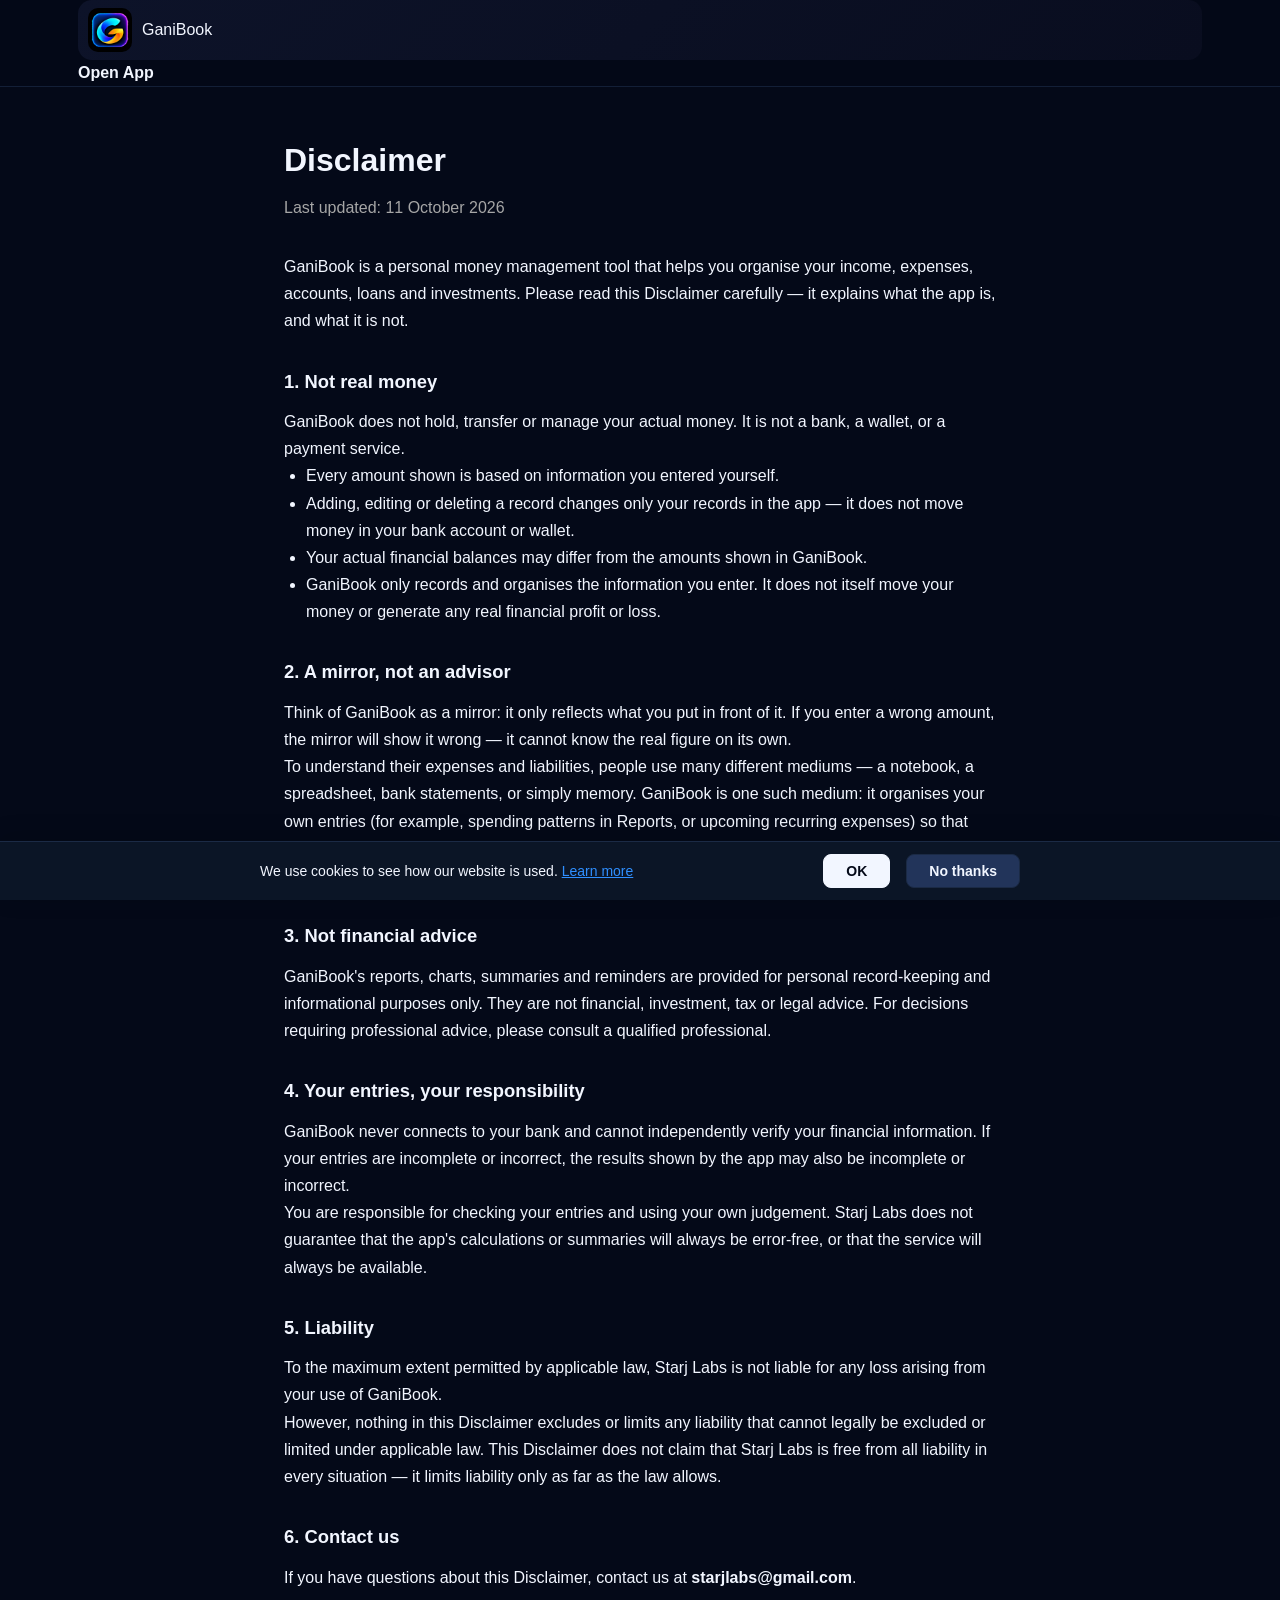
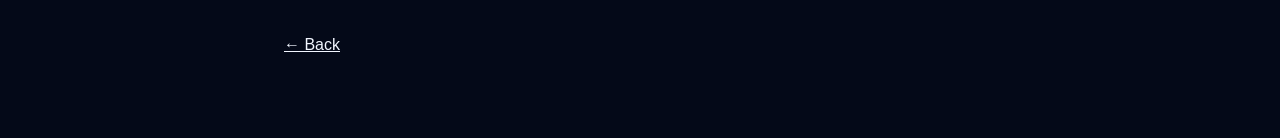
<file: disclaimer.html>
<!DOCTYPE html>
<html lang="en">
<head>
<script src="consent.js"></script>
  <meta charset="UTF-8">
  <meta name="viewport" content="width=device-width, initial-scale=1.0">
  <title>Disclaimer — GaniBook</title>
  <meta name="description" content="GaniBook Disclaimer: what the app is, and what it is not.">
  <link rel="icon" type="image/png" href="logo.png">
  <link rel="stylesheet" href="styles.css">
  <style>
    .policy { max-width: 760px; margin: 0 auto; padding: 48px 24px 80px; }
    .policy h1 { font-size: 2rem; margin-bottom: 8px; }
    .policy .updated { color: #a6a6a6; margin-bottom: 32px; }
    .policy h2 { font-size: 1.15rem; margin: 32px 0 12px; }
    .policy p, .policy li { line-height: 1.7; }
    .policy ul { padding-left: 22px; }
    .policy .back { margin-top: 40px; }
  </style>
</head>
<body>

  <nav class="nav">
    <div class="wrap nav-inner">
      <a class="brand" href="index.html">
        <img src="logo.png" alt="GaniBook logo" class="brand-logo">
        <span class="brand-name">GaniBook</span>
      </a>
      <a class="btn btn-primary btn-sm" href="https://app.ganibook.com">Open App</a>
    </div>
  </nav>

  <main class="policy">
    <h1>Disclaimer</h1>
    <p class="updated">Last updated: 11 October 2026</p>

    <p>GaniBook is a personal money management tool that helps you organise your income, expenses, accounts, loans and investments. Please read this Disclaimer carefully — it explains what the app is, and what it is not.</p>

    <h2>1. Not real money</h2>
    <p>GaniBook does not hold, transfer or manage your actual money. It is not a bank, a wallet, or a payment service.</p>
    <ul>
      <li>Every amount shown is based on information you entered yourself.</li>
      <li>Adding, editing or deleting a record changes only your records in the app — it does not move money in your bank account or wallet.</li>
      <li>Your actual financial balances may differ from the amounts shown in GaniBook.</li>
      <li>GaniBook only records and organises the information you enter. It does not itself move your money or generate any real financial profit or loss.</li>
    </ul>

    <h2>2. A mirror, not an advisor</h2>
    <p>Think of GaniBook as a mirror: it only reflects what you put in front of it. If you enter a wrong amount, the mirror will show it wrong — it cannot know the real figure on its own.</p>
    <p>To understand their expenses and liabilities, people use many different mediums — a notebook, a spreadsheet, bank statements, or simply memory. GaniBook is one such medium: it organises your own entries (for example, spending patterns in Reports, or upcoming recurring expenses) so that <em>you</em> can better understand your own financial habits and plan ahead.</p>
    <p>The app makes no claim to understand your finances itself — that understanding is always yours.</p>

    <h2>3. Not financial advice</h2>
    <p>GaniBook's reports, charts, summaries and reminders are provided for personal record-keeping and informational purposes only. They are not financial, investment, tax or legal advice. For decisions requiring professional advice, please consult a qualified professional.</p>

    <h2>4. Your entries, your responsibility</h2>
    <p>GaniBook never connects to your bank and cannot independently verify your financial information. If your entries are incomplete or incorrect, the results shown by the app may also be incomplete or incorrect.</p>
    <p>You are responsible for checking your entries and using your own judgement. Starj Labs does not guarantee that the app's calculations or summaries will always be error-free, or that the service will always be available.</p>

    <h2>5. Liability</h2>
    <p>To the maximum extent permitted by applicable law, Starj Labs is not liable for any loss arising from your use of GaniBook.</p>
    <p>However, nothing in this Disclaimer excludes or limits any liability that cannot legally be excluded or limited under applicable law. This Disclaimer does not claim that Starj Labs is free from all liability in every situation — it limits liability only as far as the law allows.</p>

    <h2>6. Contact us</h2>
    <p>If you have questions about this Disclaimer, contact us at <strong>starjlabs@gmail.com</strong>.</p>

    <p class="back"><a href="index.html" onclick="if (window.history.length > 1) { window.history.back(); return false; }">← Back</a></p>
  </main>

</body>
</html>
</file>
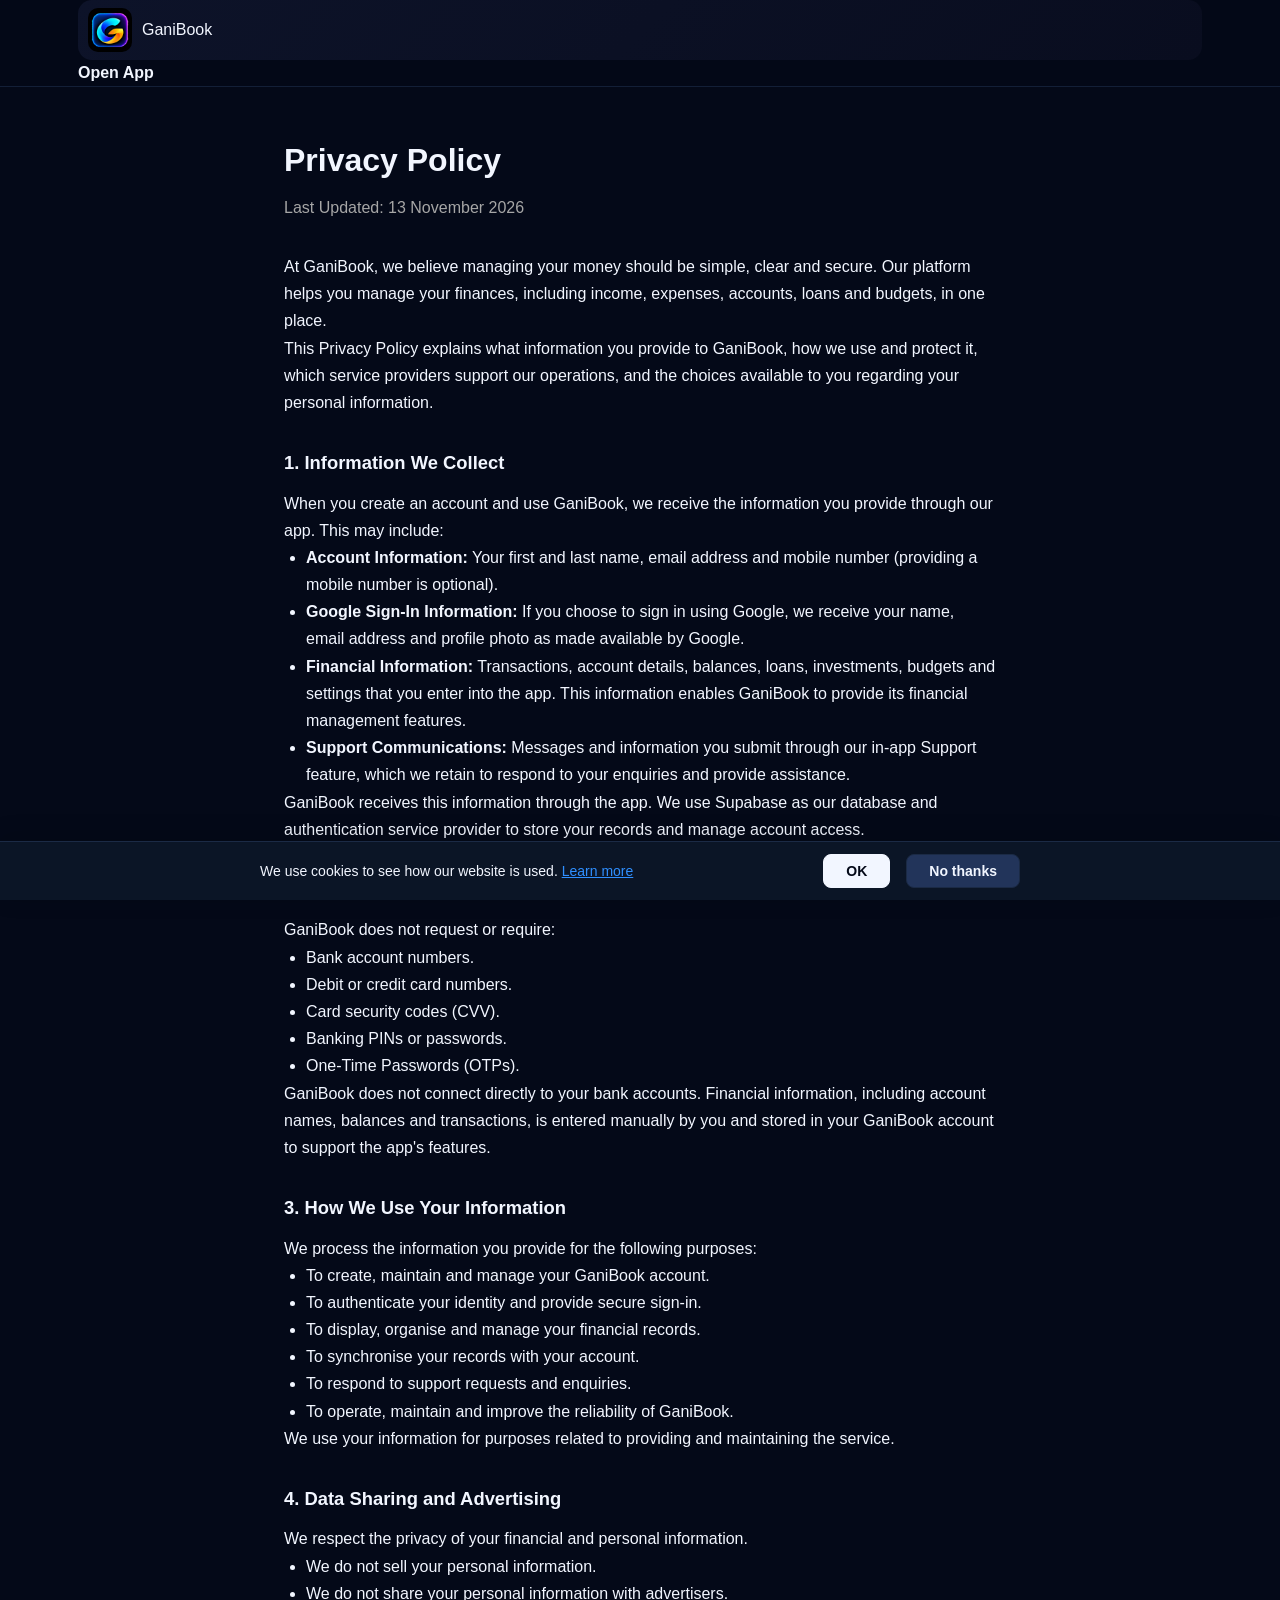
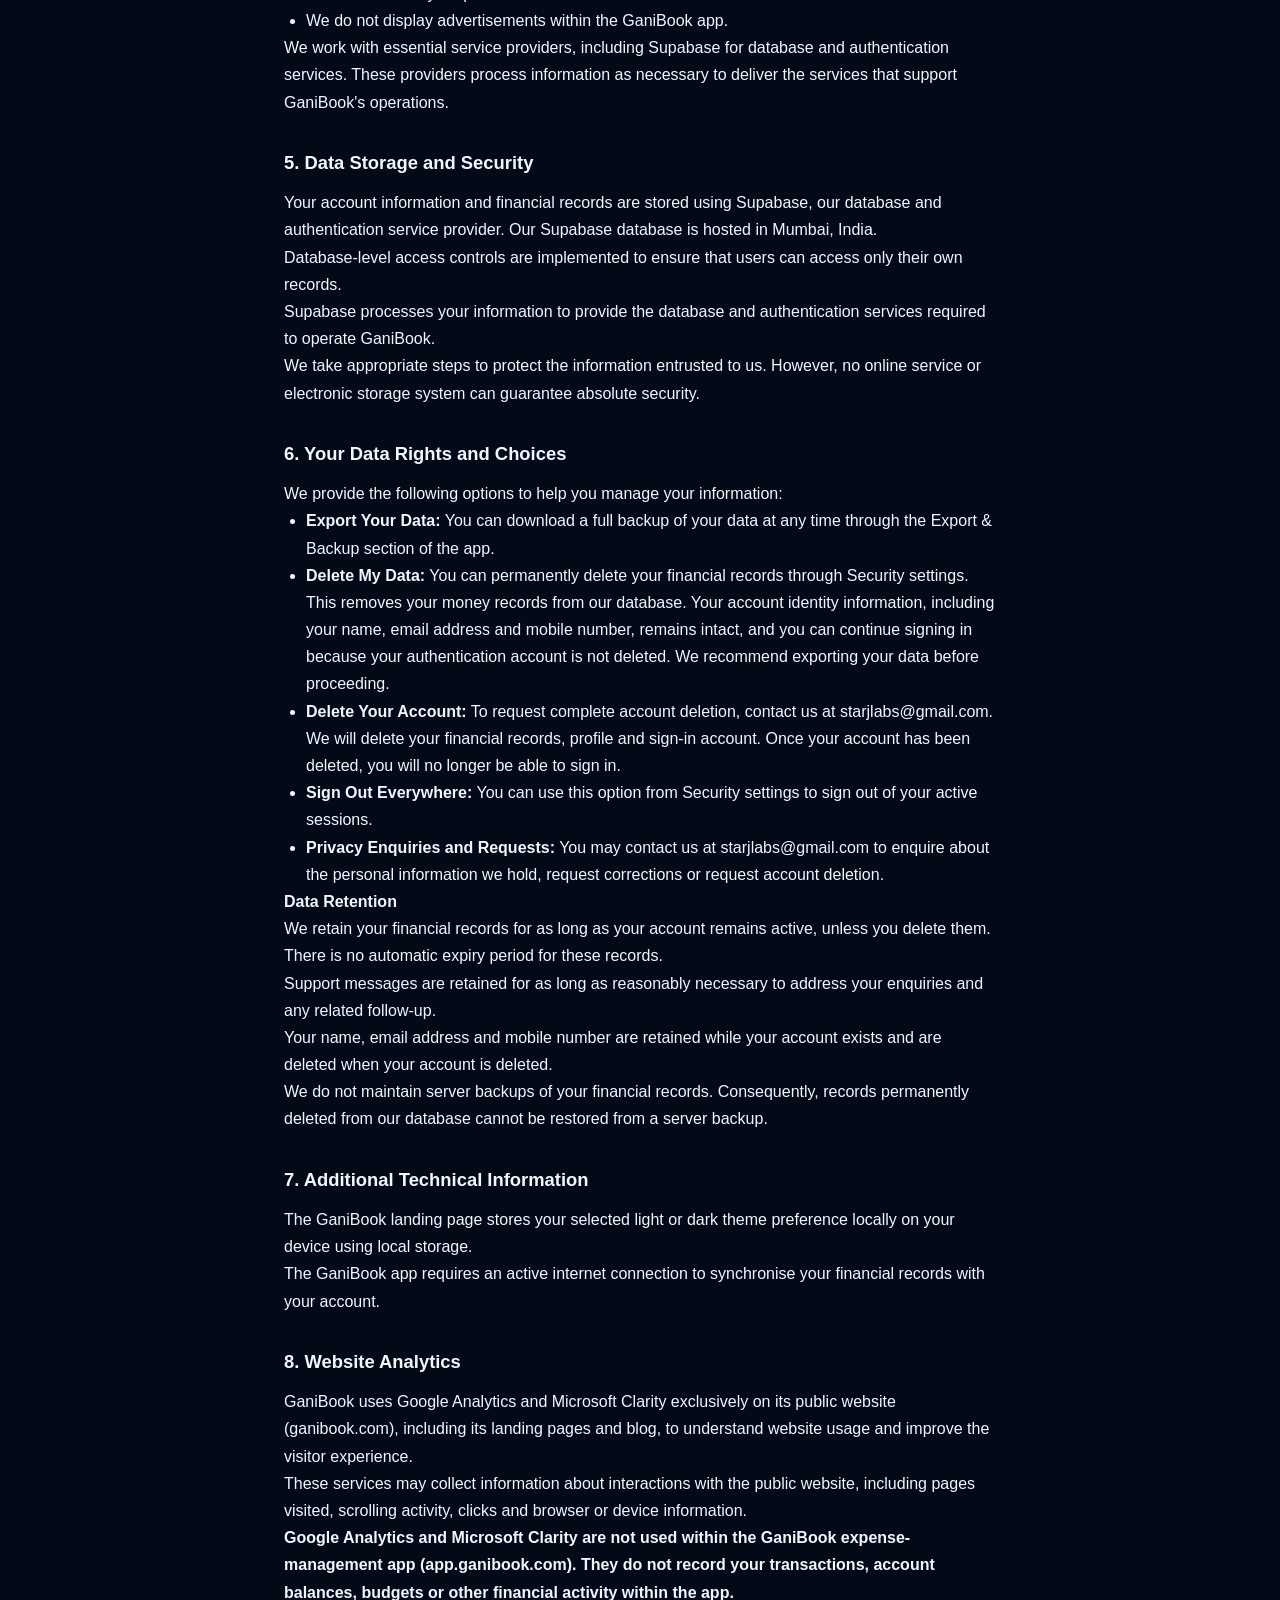
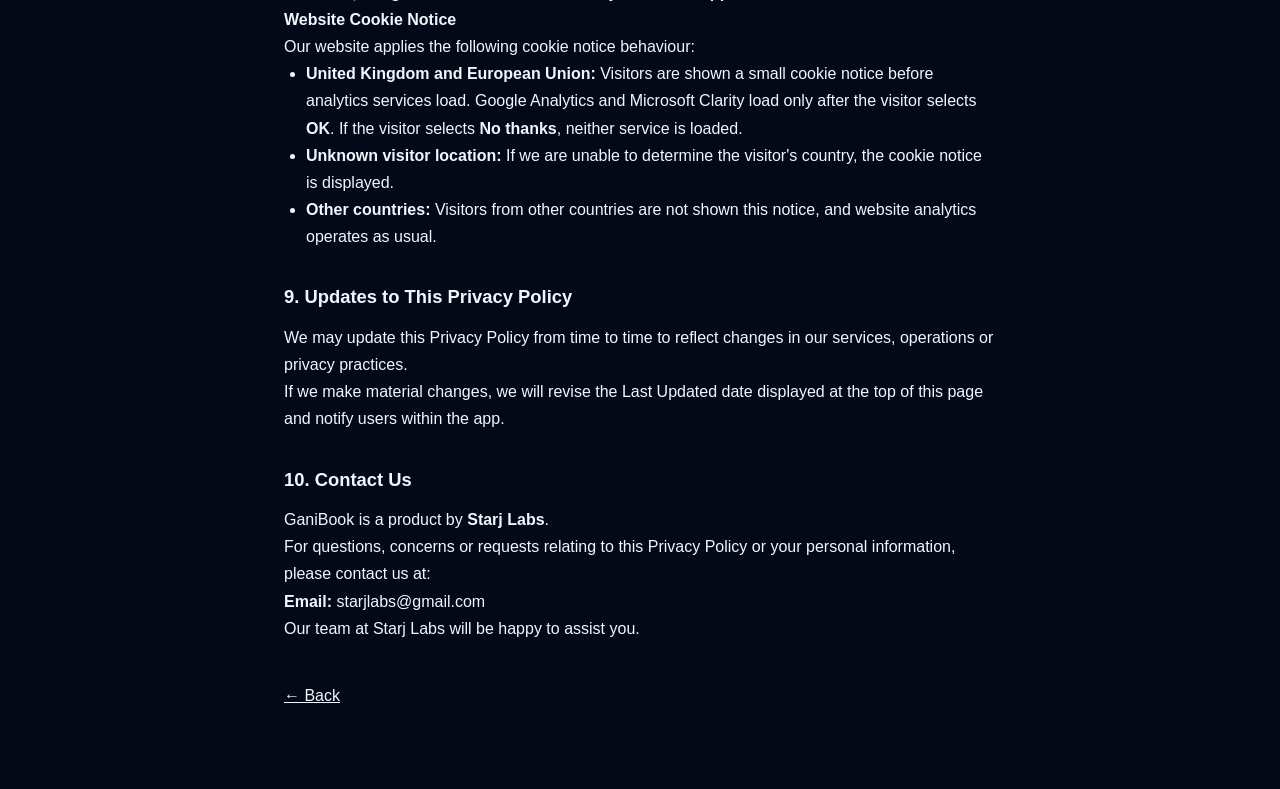
<file: privacy.html>
<!DOCTYPE html>
<html lang="en">
<head>
<script src="consent.js"></script>
  <meta charset="UTF-8">
  <meta name="viewport" content="width=device-width, initial-scale=1.0">
  <title>Privacy Policy — GaniBook</title>
  <meta name="description" content="GaniBook Privacy Policy: what information you provide, how we use and protect it, and the choices available to you.">
  <link rel="icon" type="image/png" href="logo.png">
  <link rel="stylesheet" href="styles.css">
  <style>
    .policy { max-width: 760px; margin: 0 auto; padding: 48px 24px 80px; }
    .policy h1 { font-size: 2rem; margin-bottom: 8px; }
    .policy .updated { color: #a6a6a6; margin-bottom: 32px; }
    .policy h2 { font-size: 1.15rem; margin: 32px 0 12px; }
    .policy p, .policy li { line-height: 1.7; }
    .policy ul { padding-left: 22px; }
    .policy .back { margin-top: 40px; }
  </style>
</head>
<body>

  <nav class="nav">
    <div class="wrap nav-inner">
      <a class="brand" href="index.html">
        <img src="logo.png" alt="GaniBook logo" class="brand-logo">
        <span class="brand-name">GaniBook</span>
      </a>
      <a class="btn btn-primary btn-sm" href="https://app.ganibook.com">Open App</a>
    </div>
  </nav>

  <main class="policy">
    <h1>Privacy Policy</h1>
    <p class="updated">Last Updated: 13 November 2026</p>

    <p>At GaniBook, we believe managing your money should be simple, clear and secure. Our platform helps you manage your finances, including income, expenses, accounts, loans and budgets, in one place.</p>
    <p>This Privacy Policy explains what information you provide to GaniBook, how we use and protect it, which service providers support our operations, and the choices available to you regarding your personal information.</p>

    <h2>1. Information We Collect</h2>
    <p>When you create an account and use GaniBook, we receive the information you provide through our app. This may include:</p>
    <ul>
      <li><strong>Account Information:</strong> Your first and last name, email address and mobile number (providing a mobile number is optional).</li>
      <li><strong>Google Sign-In Information:</strong> If you choose to sign in using Google, we receive your name, email address and profile photo as made available by Google.</li>
      <li><strong>Financial Information:</strong> Transactions, account details, balances, loans, investments, budgets and settings that you enter into the app. This information enables GaniBook to provide its financial management features.</li>
      <li><strong>Support Communications:</strong> Messages and information you submit through our in-app Support feature, which we retain to respond to your enquiries and provide assistance.</li>
    </ul>
    <p>GaniBook receives this information through the app. We use Supabase as our database and authentication service provider to store your records and manage account access.</p>

    <h2>2. Banking Information We Do Not Request</h2>
    <p>GaniBook does not request or require:</p>
    <ul>
      <li>Bank account numbers.</li>
      <li>Debit or credit card numbers.</li>
      <li>Card security codes (CVV).</li>
      <li>Banking PINs or passwords.</li>
      <li>One-Time Passwords (OTPs).</li>
    </ul>
    <p>GaniBook does not connect directly to your bank accounts. Financial information, including account names, balances and transactions, is entered manually by you and stored in your GaniBook account to support the app's features.</p>

    <h2>3. How We Use Your Information</h2>
    <p>We process the information you provide for the following purposes:</p>
    <ul>
      <li>To create, maintain and manage your GaniBook account.</li>
      <li>To authenticate your identity and provide secure sign-in.</li>
      <li>To display, organise and manage your financial records.</li>
      <li>To synchronise your records with your account.</li>
      <li>To respond to support requests and enquiries.</li>
      <li>To operate, maintain and improve the reliability of GaniBook.</li>
    </ul>
    <p>We use your information for purposes related to providing and maintaining the service.</p>

    <h2>4. Data Sharing and Advertising</h2>
    <p>We respect the privacy of your financial and personal information.</p>
    <ul>
      <li>We do not sell your personal information.</li>
      <li>We do not share your personal information with advertisers.</li>
      <li>We do not display advertisements within the GaniBook app.</li>
    </ul>
    <p>We work with essential service providers, including Supabase for database and authentication services. These providers process information as necessary to deliver the services that support GaniBook's operations.</p>

    <h2>5. Data Storage and Security</h2>
    <p>Your account information and financial records are stored using Supabase, our database and authentication service provider. Our Supabase database is hosted in Mumbai, India.</p>
    <p>Database-level access controls are implemented to ensure that users can access only their own records.</p>
    <p>Supabase processes your information to provide the database and authentication services required to operate GaniBook.</p>
    <p>We take appropriate steps to protect the information entrusted to us. However, no online service or electronic storage system can guarantee absolute security.</p>

    <h2>6. Your Data Rights and Choices</h2>
    <p>We provide the following options to help you manage your information:</p>
    <ul>
      <li><strong>Export Your Data:</strong> You can download a full backup of your data at any time through the Export &amp; Backup section of the app.</li>
      <li><strong>Delete My Data:</strong> You can permanently delete your financial records through Security settings. This removes your money records from our database. Your account identity information, including your name, email address and mobile number, remains intact, and you can continue signing in because your authentication account is not deleted. We recommend exporting your data before proceeding.</li>
      <li><strong>Delete Your Account:</strong> To request complete account deletion, contact us at starjlabs@gmail.com. We will delete your financial records, profile and sign-in account. Once your account has been deleted, you will no longer be able to sign in.</li>
      <li><strong>Sign Out Everywhere:</strong> You can use this option from Security settings to sign out of your active sessions.</li>
      <li><strong>Privacy Enquiries and Requests:</strong> You may contact us at starjlabs@gmail.com to enquire about the personal information we hold, request corrections or request account deletion.</li>
    </ul>
    <p><strong>Data Retention</strong></p>
    <p>We retain your financial records for as long as your account remains active, unless you delete them. There is no automatic expiry period for these records.</p>
    <p>Support messages are retained for as long as reasonably necessary to address your enquiries and any related follow-up.</p>
    <p>Your name, email address and mobile number are retained while your account exists and are deleted when your account is deleted.</p>
    <p>We do not maintain server backups of your financial records. Consequently, records permanently deleted from our database cannot be restored from a server backup.</p>

    <h2>7. Additional Technical Information</h2>
    <p>The GaniBook landing page stores your selected light or dark theme preference locally on your device using local storage.</p>
    <p>The GaniBook app requires an active internet connection to synchronise your financial records with your account.</p>

    <h2>8. Website Analytics</h2>
    <p>GaniBook uses Google Analytics and Microsoft Clarity exclusively on its public website (ganibook.com), including its landing pages and blog, to understand website usage and improve the visitor experience.</p>
    <p>These services may collect information about interactions with the public website, including pages visited, scrolling activity, clicks and browser or device information.</p>
    <p><strong>Google Analytics and Microsoft Clarity are not used within the GaniBook expense-management app (app.ganibook.com). They do not record your transactions, account balances, budgets or other financial activity within the app.</strong></p>
    <p><strong>Website Cookie Notice</strong></p>
    <p>Our website applies the following cookie notice behaviour:</p>
    <ul>
      <li><strong>United Kingdom and European Union:</strong> Visitors are shown a small cookie notice before analytics services load. Google Analytics and Microsoft Clarity load only after the visitor selects <strong>OK</strong>. If the visitor selects <strong>No thanks</strong>, neither service is loaded.</li>
      <li><strong>Unknown visitor location:</strong> If we are unable to determine the visitor's country, the cookie notice is displayed.</li>
      <li><strong>Other countries:</strong> Visitors from other countries are not shown this notice, and website analytics operates as usual.</li>
    </ul>

    <h2>9. Updates to This Privacy Policy</h2>
    <p>We may update this Privacy Policy from time to time to reflect changes in our services, operations or privacy practices.</p>
    <p>If we make material changes, we will revise the Last Updated date displayed at the top of this page and notify users within the app.</p>

    <h2>10. Contact Us</h2>
    <p>GaniBook is a product by <strong>Starj Labs</strong>.</p>
    <p>For questions, concerns or requests relating to this Privacy Policy or your personal information, please contact us at:</p>
    <p><strong>Email:</strong> starjlabs@gmail.com</p>
    <p>Our team at Starj Labs will be happy to assist you.</p>

    <p class="back"><a href="https://ganibook.com/" onclick="if (window.history.length > 1) { window.history.back(); return false; }">← Back</a></p>
  </main>

</body>
</html>
</file>
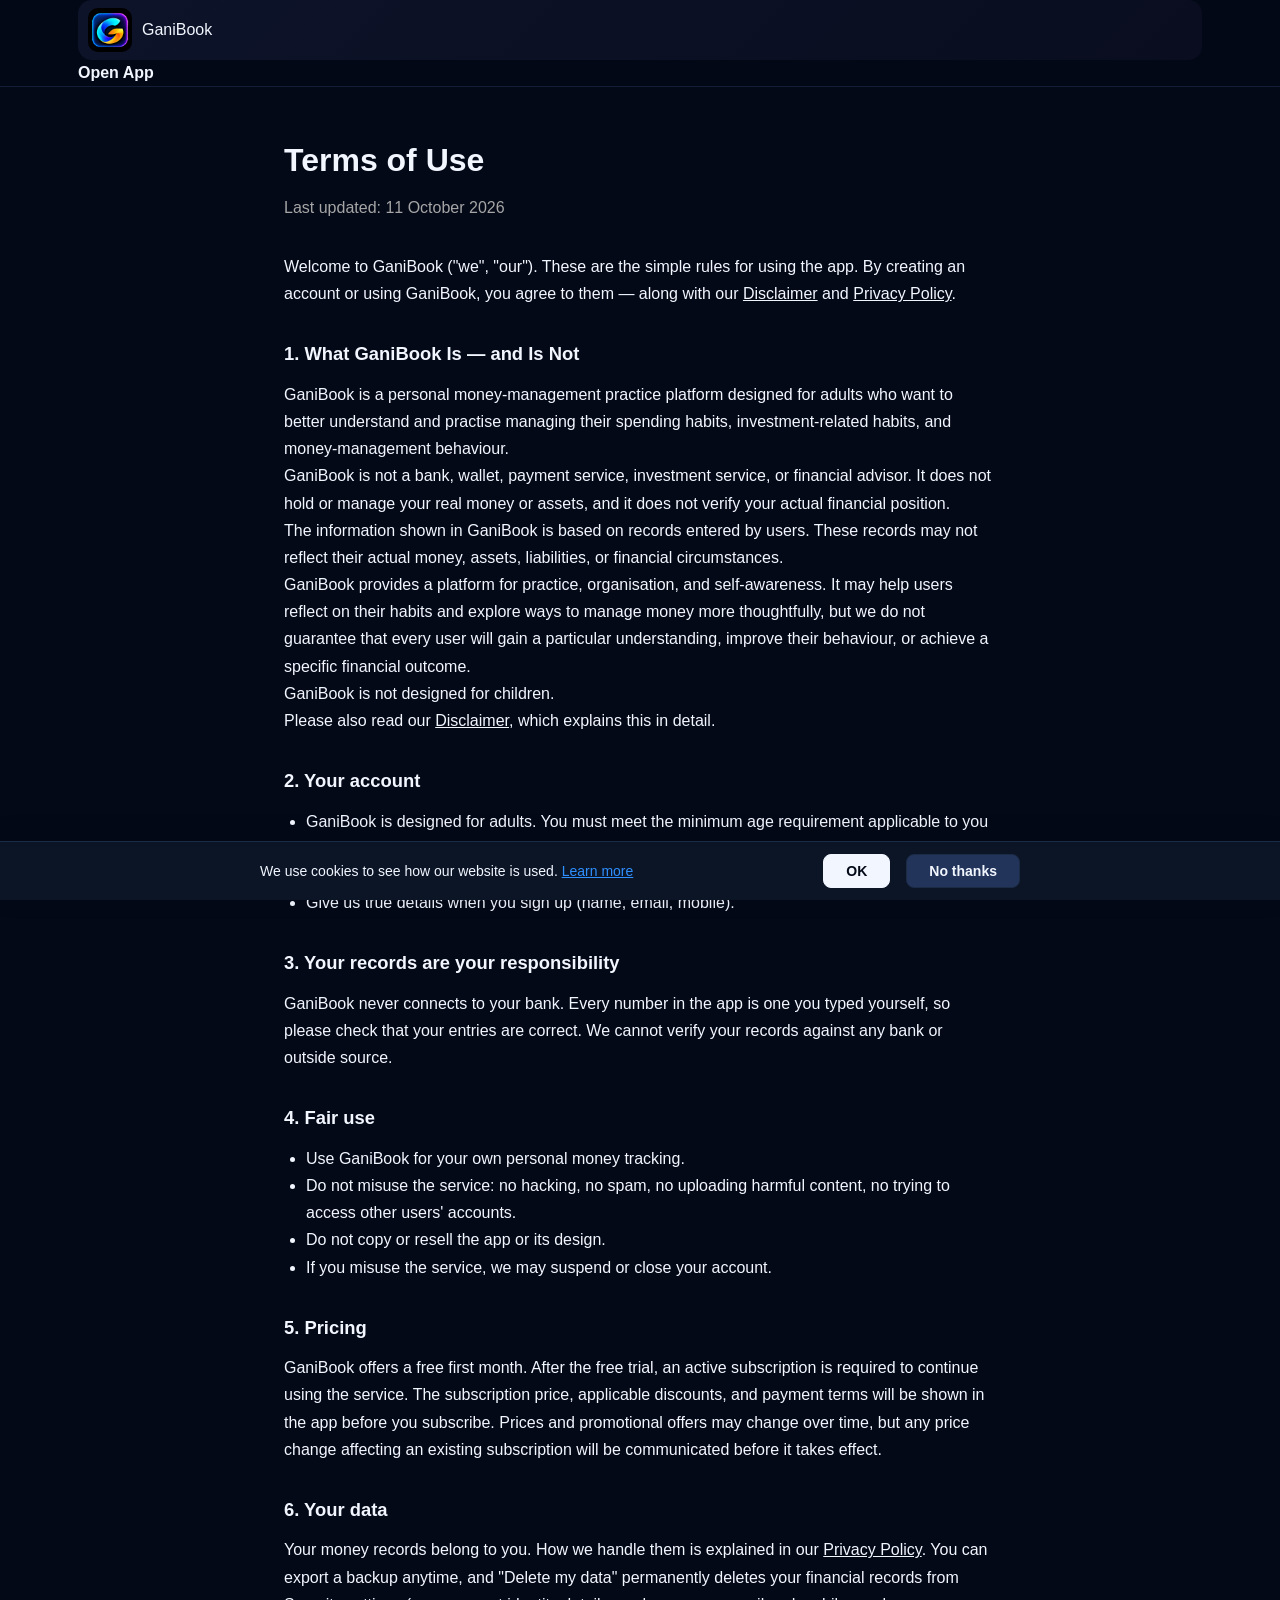
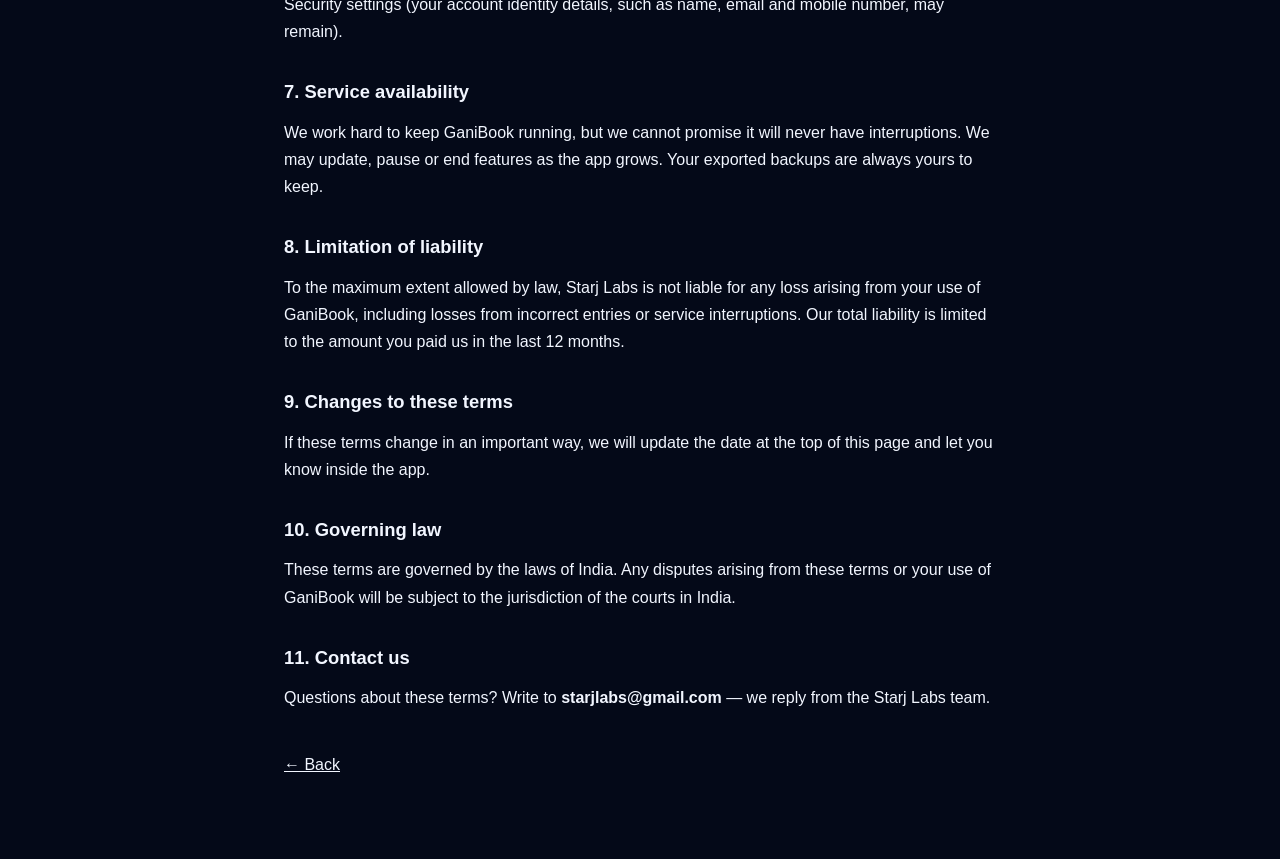
<file: terms.html>
<!DOCTYPE html>
<html lang="en">
<head>
<script src="consent.js"></script>
  <meta charset="UTF-8">
  <meta name="viewport" content="width=device-width, initial-scale=1.0">
  <title>Terms of Use — GaniBook</title>
  <meta name="description" content="GaniBook Terms of Use: the simple rules for using the app.">
  <link rel="icon" type="image/png" href="logo.png">
  <link rel="stylesheet" href="styles.css">
  <style>
    .policy { max-width: 760px; margin: 0 auto; padding: 48px 24px 80px; }
    .policy h1 { font-size: 2rem; margin-bottom: 8px; }
    .policy .updated { color: #a6a6a6; margin-bottom: 32px; }
    .policy h2 { font-size: 1.15rem; margin: 32px 0 12px; }
    .policy p, .policy li { line-height: 1.7; }
    .policy ul { padding-left: 22px; }
    .policy .back { margin-top: 40px; }
  </style>
</head>
<body>

  <nav class="nav">
    <div class="wrap nav-inner">
      <a class="brand" href="index.html">
        <img src="logo.png" alt="GaniBook logo" class="brand-logo">
        <span class="brand-name">GaniBook</span>
      </a>
      <a class="btn btn-primary btn-sm" href="https://app.ganibook.com">Open App</a>
    </div>
  </nav>

  <main class="policy">
    <h1>Terms of Use</h1>
    <p class="updated">Last updated: 11 October 2026</p>

    <p>Welcome to GaniBook ("we", "our"). These are the simple rules for using the app. By creating an account or using GaniBook, you agree to them — along with our <a href="disclaimer.html">Disclaimer</a> and <a href="privacy.html">Privacy Policy</a>.</p>

    <h2>1. What GaniBook Is — and Is Not</h2>
    <p>GaniBook is a personal money-management practice platform designed for adults who want to better understand and practise managing their spending habits, investment-related habits, and money-management behaviour.</p>
    <p>GaniBook is not a bank, wallet, payment service, investment service, or financial advisor. It does not hold or manage your real money or assets, and it does not verify your actual financial position.</p>
    <p>The information shown in GaniBook is based on records entered by users. These records may not reflect their actual money, assets, liabilities, or financial circumstances.</p>
    <p>GaniBook provides a platform for practice, organisation, and self-awareness. It may help users reflect on their habits and explore ways to manage money more thoughtfully, but we do not guarantee that every user will gain a particular understanding, improve their behaviour, or achieve a specific financial outcome.</p>
    <p>GaniBook is not designed for children.</p>
    <p>Please also read our <a href="disclaimer.html">Disclaimer</a>, which explains this in detail.</p>

    <h2>2. Your account</h2>
    <ul>
      <li>GaniBook is designed for adults. You must meet the minimum age requirement applicable to you under the laws of your country or region.</li>
      <li>Keep your sign-in details private. You are responsible for what happens under your account.</li>
      <li>Give us true details when you sign up (name, email, mobile).</li>
    </ul>

    <h2>3. Your records are your responsibility</h2>
    <p>GaniBook never connects to your bank. Every number in the app is one you typed yourself, so please check that your entries are correct. We cannot verify your records against any bank or outside source.</p>

    <h2>4. Fair use</h2>
    <ul>
      <li>Use GaniBook for your own personal money tracking.</li>
      <li>Do not misuse the service: no hacking, no spam, no uploading harmful content, no trying to access other users' accounts.</li>
      <li>Do not copy or resell the app or its design.</li>
      <li>If you misuse the service, we may suspend or close your account.</li>
    </ul>

    <h2>5. Pricing</h2>
    <p>GaniBook offers a free first month. After the free trial, an active subscription is required to continue using the service. The subscription price, applicable discounts, and payment terms will be shown in the app before you subscribe. Prices and promotional offers may change over time, but any price change affecting an existing subscription will be communicated before it takes effect.</p>

    <h2>6. Your data</h2>
    <p>Your money records belong to you. How we handle them is explained in our <a href="privacy.html">Privacy Policy</a>. You can export a backup anytime, and "Delete my data" permanently deletes your financial records from Security settings (your account identity details, such as name, email and mobile number, may remain).</p>

    <h2>7. Service availability</h2>
    <p>We work hard to keep GaniBook running, but we cannot promise it will never have interruptions. We may update, pause or end features as the app grows. Your exported backups are always yours to keep.</p>

    <h2>8. Limitation of liability</h2>
    <p>To the maximum extent allowed by law, Starj Labs is not liable for any loss arising from your use of GaniBook, including losses from incorrect entries or service interruptions. Our total liability is limited to the amount you paid us in the last 12 months.</p>

    <h2>9. Changes to these terms</h2>
    <p>If these terms change in an important way, we will update the date at the top of this page and let you know inside the app.</p>

    <h2>10. Governing law</h2>
    <p>These terms are governed by the laws of India. Any disputes arising from these terms or your use of GaniBook will be subject to the jurisdiction of the courts in India.</p>

    <h2>11. Contact us</h2>
    <p>Questions about these terms? Write to <strong>starjlabs@gmail.com</strong> — we reply from the Starj Labs team.</p>

    <p class="back"><a href="index.html" onclick="if (window.history.length > 1) { window.history.back(); return false; }">← Back</a></p>
  </main>

</body>
</html>
</file>
<file: styles.css>
/* GaniBook landing — Model G: approved Dark + Light designs, faithful implementation.
   Theme via [data-theme] on <html>. Device mockups stay dark in both themes (approved). */

:root, [data-theme="dark"] {
  --bg: #040918;
  --bg-soft: #071026;
  --card: #0b1526;
  --card2: #0d1830;
  --border: #1b2a45;
  --border-soft: #22345a;
  --text: #f2f6ff;
  --muted: #93a1bb;
  --sub: #c3cede;
  --nav-bg: rgba(4,9,24,.82);
  --nav-border: rgba(27,42,69,.7);
  --link: #cfd8ea;
  --greet-bg: rgba(13,24,48,.7);
  --greet-border: #2b3d5f;
  --glow-a: rgba(47,143,255,.16);
  --glow-b: rgba(120,80,255,.12);
  --glow-c: rgba(47,143,255,.10);
  --band-bg: linear-gradient(180deg, #0c1830, #081122);
  --band-glow: radial-gradient(600px 300px at 50% 120%, rgba(47,143,255,.22), transparent 65%);
  --band-glow2: radial-gradient(400px 240px at 85% -20%, rgba(122,63,240,.16), transparent 60%);
  --strip-bg: rgba(7,16,38,.55);
  --card-shadow: 0 16px 40px rgba(0,0,0,.35);
  --toggle-bg: rgba(255,255,255,.05);
  --trial-bg: rgba(47,143,255,.10);
  --trial-border: rgba(47,143,255,.28);
  --trial-icon-bg: rgba(255,255,255,.07);
}

[data-theme="light"] {
  --bg: #f3f7fe;
  --bg-soft: #e9f1fd;
  --card: #ffffff;
  --card2: #f7faff;
  --border: #d9e5f6;
  --border-soft: #c4d6ef;
  --text: #0d1b31;
  --muted: #1e293b;
  --sub: #3d4f6e;
  --nav-bg: rgba(255,255,255,.88);
  --nav-border: rgba(200,216,240,.9);
  --link: #33415c;
  --greet-bg: #ffffff;
  --greet-border: #d9e5f6;
  --glow-a: rgba(47,143,255,.14);
  --glow-b: rgba(120,80,255,.08);
  --glow-c: rgba(47,143,255,.10);
  --trial-bg: #e9f1fd;
  --trial-border: #bcd4f0;
  --trial-icon-bg: #ffffff;
  --band-bg: linear-gradient(180deg, #ffffff, #e8f1fe);
  --band-glow: radial-gradient(600px 300px at 50% 120%, rgba(47,143,255,.18), transparent 65%);
  --band-glow2: radial-gradient(400px 240px at 85% -20%, rgba(47,143,255,.12), transparent 60%);
  --strip-bg: #eaf2fd;
  --card-shadow: 0 14px 34px rgba(30,70,140,.10);
  --toggle-bg: #eef4fd;
}

* { box-sizing: border-box; margin: 0; padding: 0; }
html { scroll-behavior: smooth; }
/* Anchor offset: keep section headings visible below the sticky header */
#top, #features, #how, #privacy, #faq { scroll-margin-top: 88px; }
body {
  background: var(--bg);
  color: var(--text);
  font-family: -apple-system, BlinkMacSystemFont, 'Segoe UI', Roboto, 'Helvetica Neue', Arial, sans-serif;
  font-size: 16px; line-height: 1.6;
  -webkit-font-smoothing: antialiased;
  overflow-x: hidden;
  transition: background .25s ease, color .25s ease;
}
img { max-width: 100%; display: block; }
a { color: inherit; }
.wrap { max-width: 1180px; margin: 0 auto; padding: 0 28px; }

/* ---------- Buttons ---------- */
.btn {
  display: inline-flex; align-items: center; justify-content: center; gap: 8px;
  text-decoration: none; font-weight: 700;
  border-radius: 12px; white-space: nowrap; cursor: pointer;
  transition: transform .15s ease, box-shadow .15s ease, background .15s ease;
}
.btn.primary { background: linear-gradient(180deg, #3a9bff, #1f7bef); color: #fff; box-shadow: 0 8px 24px rgba(47,143,255,.35); border: none; }
.btn.primary:hover { transform: translateY(-2px); box-shadow: 0 12px 30px rgba(47,143,255,.45); }
.btn.primary:focus-visible, .btn.outline:focus-visible, .btn.ghost:focus-visible { outline: 3px solid rgba(47,143,255,.55); outline-offset: 2px; }
.btn.ghost { border: 1px solid var(--border); color: var(--text); background: transparent; }
.btn.ghost:hover { border-color: #2f8fff; }
.btn.outline { border: 1px solid var(--border-soft); color: var(--text); background: transparent; }
.btn.outline:hover { border-color: #2f8fff; transform: translateY(-2px); }
.btn.sm { padding: 10px 20px; font-size: 14px; }
.btn.lg { padding: 15px 34px; font-size: 16px; }
.btn .arr { font-size: 18px; }
.btn .play { font-size: 14px; opacity: .9; }

/* ---------- Nav ---------- */
.nav {
  position: sticky; top: 0; z-index: 50;
  background: var(--nav-bg); backdrop-filter: blur(12px);
  border-bottom: 1px solid var(--nav-border);
}
.nav-in { display: flex; align-items: center; gap: 24px; padding-top: 14px; padding-bottom: 14px; position: relative; }
.brand { display: flex; align-items: center; gap: 10px; text-decoration: none; background: linear-gradient(135deg, #0d1329, #090d1f); border-radius: 14px; padding: 8px 14px 8px 10px; flex-shrink: 0; }
.brand img { width: 44px; height: 44px; border-radius: 10px; display: block; }
.brand-t { display: flex; flex-direction: column; line-height: 1.15; }
.brand-t strong { font-size: 20px; font-weight: 800; letter-spacing: .2px; }
.brand-t .wm-gani { color: #ffffff; }
.brand-t .wm-book { background: linear-gradient(90deg, #22d3ee, #3b82f6 55%, #a855f7); -webkit-background-clip: text; background-clip: text; color: transparent; }
.brand-t em { display: block; font-style: normal; font-weight: 600; font-size: 10px; letter-spacing: 3px; color: #c3c9dc; margin-top: 4px; }
.links { display: flex; gap: 26px; margin-left: 20px; }
.links a { text-decoration: none; color: var(--link); font-size: 15px; font-weight: 500; padding: 6px 2px; }
.links a:hover { color: var(--text); }
.links a.active { color: var(--text); border-bottom: 2px solid #22b8e8; }
.nav-cta { margin-left: auto; display: flex; gap: 10px; align-items: center; flex-shrink: 0; }
.theme-toggle {
  position: relative; width: 62px; height: 30px; border-radius: 999px;
  border: 1px solid var(--border); background: var(--toggle-bg); cursor: pointer;
  display: inline-flex; align-items: center; justify-content: space-between;
  padding: 0 7px; font-size: 14px; line-height: 1; flex: none;
}
.theme-toggle .tt-i { opacity: .45; }
.theme-toggle .tt-knob {
  position: absolute; top: 3px; left: 3px; width: 22px; height: 22px; border-radius: 50%;
  background: linear-gradient(135deg, #22d3ee, #3b82f6);
  display: inline-flex; align-items: center; justify-content: center;
  font-size: 12px; transition: left .25s ease; box-shadow: 0 1px 4px rgba(0,0,0,.35);
}
[data-theme="light"] .theme-toggle .tt-knob { left: 35px; }
.theme-toggle:hover { border-color: #2f8fff; }
.hamb { display: none; width: 42px; height: 42px; border-radius: 12px; border: 1px solid var(--border); background: var(--toggle-bg); color: var(--text); font-size: 20px; cursor: pointer; }

/* ---------- Hero ---------- */
.hero {
  position: relative; overflow: hidden;
  background:
    radial-gradient(900px 480px at 12% 0%, var(--glow-a), transparent 60%),
    radial-gradient(800px 500px at 88% 30%, var(--glow-b), transparent 60%),
    radial-gradient(700px 420px at 55% 110%, var(--glow-c), transparent 60%),
    var(--bg);
}
.hero-grid {
  display: grid; grid-template-columns: minmax(0, 1.02fr) minmax(0, 1fr);
  gap: 36px; align-items: center; padding-top: 64px; padding-bottom: 70px;
}
.greet {
  display: inline-flex; align-items: center; gap: 6px;
  border: 1px solid var(--greet-border); background: var(--greet-bg);
  padding: 8px 18px; border-radius: 999px; font-size: 14.5px; font-weight: 600; color: var(--text);
}
.hero-copy h1 { font-size: 54px; line-height: 1.14; margin: 22px 0 18px; letter-spacing: -1px; color: var(--text); }
.hero-copy h1 .line2 { display: block; font-size: .74em; margin-top: 6px; }
.b-grad { background: linear-gradient(92deg, #38c6f4, #2f8fff); -webkit-background-clip: text; background-clip: text; color: transparent; }
.g-grad { background: linear-gradient(92deg, #ffc531, #ff8a3d); -webkit-background-clip: text; background-clip: text; color: transparent; }
.sub { color: var(--sub); font-size: 17.5px; max-width: 480px; }
.cta-row { display: flex; gap: 14px; margin-top: 28px; flex-wrap: wrap; }
.micro { color: var(--muted); font-size: 14.5px; margin-top: 14px; font-weight: 600; }

/* ---------- Launch-trial gift card (15 Oct 2026) ---------- */
.trial-card {
  display: flex; align-items: center; gap: 16px;
  background: var(--trial-bg); border: 2px solid var(--trial-border);
  border-radius: 16px; padding: 18px 22px; margin-top: 24px;
  max-width: 600px;
}
.trial-icon {
  flex: none; width: 58px; height: 58px; border-radius: 14px;
  background: var(--trial-icon-bg);
  display: flex; align-items: center; justify-content: center;
  font-size: 30px; line-height: 1;
}
.trial-card p { margin: 0; font-size: 17px; line-height: 1.5; color: var(--text); font-weight: 600; }
.close-band .trial-card { margin: 0 auto 30px; text-align: left; }
@media (max-width: 560px) {
  .trial-card { padding: 14px 16px; gap: 12px; margin-top: 20px; }
  .trial-icon { width: 48px; height: 48px; font-size: 25px; border-radius: 12px; }
  .trial-card p { font-size: 15px; }
}
.trust { display: flex; gap: 34px; margin-top: 30px; flex-wrap: wrap; }
.trust > div { display: flex; gap: 10px; align-items: flex-start; font-size: 14px; color: var(--sub); line-height: 1.45; }
.ti { font-size: 24px; line-height: 1.2; }

/* ---------- CSS device mockups (dark app UI in both themes — approved) ---------- */
.devices { position: relative; min-height: 480px; }
.laptop { position: relative; width: 100%; max-width: 640px; margin-left: auto; }
.lap-screen {
  background: #0a0f1e; border: 10px solid #141c30; border-bottom-width: 14px;
  border-radius: 14px 14px 0 0; overflow: hidden;
  box-shadow: 0 30px 80px rgba(0,0,0,.35), 0 0 60px rgba(47,143,255,.12);
}
.lap-base { height: 12px; margin: 0 -18px; background: linear-gradient(180deg, #2a3652, #141c30); border-radius: 4px 4px 14px 14px; }
.dash { display: grid; grid-template-columns: 118px 1fr; min-height: 340px; font-size: 9px; }
.d-side { background: #0b1226; border-right: 1px solid #16223c; padding: 10px 8px; }
.d-brand { display: flex; align-items: center; gap: 5px; margin-bottom: 10px; }
.d-brand img { width: 14px; height: 14px; border-radius: 4px; display: block; }
.d-brand b { font-size: 9.5px; font-weight: 800; letter-spacing: .1px; }
.wm-w { color: #fff; }
.wm-g { background: linear-gradient(90deg,#22d3ee,#3b82f6 55%,#a855f7); -webkit-background-clip: text; background-clip: text; color: transparent; }
.d-side ul { list-style: none; }
.d-side li { padding: 5px 6px; border-radius: 6px; color: #8fa0bd; font-size: 8.5px; margin-bottom: 2px; }
.d-side li.on { background: #16294d; color: #fff; }
.d-main { padding: 10px 12px; }
.d-top { display: flex; justify-content: space-between; align-items: center; margin-bottom: 10px; }
.d-greet { border: 1px solid #22345a; border-radius: 999px; padding: 3px 10px; font-size: 8.5px; background: #0d1830; color: #dbe4f5; }
.d-month { border: 1px solid #22345a; border-radius: 6px; padding: 3px 8px; font-size: 8.5px; color: #9fb0cc; }
.d-cards { display: grid; grid-template-columns: repeat(3, 1fr); gap: 8px; margin-bottom: 10px; }
.dc { border-radius: 8px; padding: 8px 9px; background: #101b33; border: 1px solid #1b2a45; }
.dc span { display: block; font-size: 7.5px; color: #8fa0bd; margin-bottom: 3px; }
.dc b { font-size: 11.5px; }
.dc.blue b { color: #5eb2ff; } .dc.green { background: #0d2b22; border-color: #175c40; } .dc.green b { color: #4ade80; }
.dc.red { background: #2c1418; border-color: #5c232a; } .dc.red b { color: #ff7a72; }
.dc.violet { background: #1e1433; border-color: #3d2a6e; } .dc.violet b { color: #c4a7ff; }
.dc.amber { background: #2b1f0e; border-color: #5c451a; } .dc.amber b { color: #ffcf5e; }
.dc.rose { background: #2b1218; border-color: #5c2330; } .dc.rose b { color: #ff8f9a; }
.d-panels { display: grid; grid-template-columns: 1.2fr 1fr; gap: 8px; }
.dp { background: #0d1730; border: 1px solid #1b2a45; border-radius: 8px; padding: 8px 9px; }
.dp-h { display: flex; justify-content: space-between; align-items: center; margin-bottom: 6px; }
.dp-h b { font-size: 8.5px; color: #dbe4f5; } .dp-h span { font-size: 7.5px; color: #38c6f4; }
.tx { display: flex; align-items: center; gap: 6px; padding: 4px 0; border-top: 1px solid #152238; font-size: 8px; }
.tx i { width: 14px; height: 14px; border-radius: 50%; font-style: normal; font-size: 7px; display: flex; align-items: center; justify-content: center; color: #fff; flex: none; }
.tx i.a { background: #2fbf71; } .tx i.b { background: #e8a13c; } .tx i.c { background: #f0564d; } .tx i.d { background: #5b8def; }
.tx span { color: #c3cede; flex: 1; } .tx b.g { color: #4ade80; } .tx b.r { color: #ff7a72; } .tx em { font-style: normal; color: #6b7c99; font-size: 7px; }
.bar { display: flex; align-items: center; gap: 6px; padding: 3px 0; font-size: 7.5px; }
.bar .bl { width: 52px; height: 5px; border-radius: 3px; flex: none; }
.bar .bl.g { background: #4ade80; } .bar .bl.r { background: #c084fc; } .bar .bl.v { background: #5eb2ff; } .bar .bl.a { background: #ffcf5e; }
.bar em { font-style: normal; color: #8fa0bd; flex: 1; } .bar b { color: #dbe4f5; }

.phone {
  position: absolute; right: -6px; bottom: -34px; width: 196px;
  background: #070c18; border: 7px solid #1a2438; border-radius: 30px;
  overflow: hidden; box-shadow: 0 24px 60px rgba(0,0,0,.45), 0 0 40px rgba(47,143,255,.15);
  font-size: 9px;
}
.ph-notch { width: 74px; height: 16px; background: #1a2438; border-radius: 0 0 10px 10px; margin: 0 auto; }
.ph-status { display: flex; justify-content: space-between; padding: 2px 12px 0; color: #9fb0cc; font-size: 8px; }
.ph-brand { display: flex; align-items: center; gap: 5px; padding: 8px 12px 4px; }
.ph-brand img { width: 16px; height: 16px; border-radius: 5px; display: block; }
.ph-brand b { font-size: 10px; font-weight: 800; letter-spacing: .1px; } .ph-brand span { margin-left: auto; color: #9fb0cc; }
.ph-greet { margin: 4px 12px; border: 1px solid #22345a; border-radius: 999px; padding: 4px 10px; font-size: 8.5px; background: #0d1830; text-align: center; color: #dbe4f5; }
.ph-bal { margin: 8px 12px; background: linear-gradient(135deg, #1f9d63, #27c77e); border-radius: 10px; padding: 10px 12px; color: #fff; }
.ph-bal span { font-size: 8px; opacity: .9; } .ph-bal b { display: block; font-size: 15px; }
.ph-row { display: grid; grid-template-columns: 1fr 1fr; gap: 8px; margin: 0 12px 8px; }
.ph-mini { border-radius: 10px; padding: 8px 10px; border: 1px solid #1b2a45; background: #101b33; }
.ph-mini span { font-size: 7.5px; color: #8fa0bd; display: block; } .ph-mini b { font-size: 10.5px; }
.ph-mini.g { background: #0d2b22; border-color: #175c40; } .ph-mini.g b { color: #4ade80; }
.ph-mini.r { background: #2c1418; border-color: #5c232a; } .ph-mini.r b { color: #ff7a72; }
.ph-tile { border: 1px solid #1b2a45; background: #0d1730; border-radius: 10px; padding: 8px; text-align: center; color: #9fb0cc; font-size: 8px; }
.ph-tile span { display: block; margin-top: 2px; }
.ph-nav { display: grid; grid-template-columns: repeat(5, 1fr); border-top: 1px solid #16223c; padding: 8px 4px 10px; margin-top: 4px; background: #0a1122; }
.ph-nav span { text-align: center; color: #6b7c99; font-size: 11px; }
.ph-nav span.on { color: #38c6f4; }
.ph-nav em { display: block; font-style: normal; font-size: 6.5px; }

/* ---------- Sections ---------- */
section { padding: 48px 0; }
section h2 { font-size: 34px; letter-spacing: -.5px; margin-bottom: 10px; color: var(--text); }
.sec-sub { color: var(--muted); font-size: 16.5px; margin-bottom: 36px; max-width: 620px; }
.grid5 { display: grid; grid-template-columns: repeat(5, 1fr); gap: 16px; }
.fcard {
  background: var(--card);
  border: 1px solid var(--border); border-radius: 16px;
  padding: 28px 22px; text-align: center;
  transition: transform .18s ease, border-color .18s ease, box-shadow .18s ease;
}
.fcard:hover { transform: translateY(-4px); border-color: #2f8fff; box-shadow: var(--card-shadow); }
.fcard h3 { font-size: 17px; margin: 14px 0 8px; color: var(--text); }
.fcard p { color: var(--muted); font-size: 14.5px; }
.fcard.wide { display: flex; align-items: center; gap: 20px; text-align: left; padding: 24px; }
.fcard.wide h3 { margin: 0 0 6px; }
.fic {
  width: 58px; height: 58px; border-radius: 50%; flex: none;
  display: inline-flex; align-items: center; justify-content: center;
  font-size: 26px; color: #fff; font-style: normal;
}
.fic.green { background: linear-gradient(135deg, #2fbf71, #1d8a4f); }
.fic.red { background: linear-gradient(135deg, #f0564d, #c2332c); }
.fic.yellow { background: linear-gradient(135deg, #ffc531, #e8930c); }
.fic.purple { background: linear-gradient(135deg, #a06bff, #7a3ff0); }
.fic.blue { background: linear-gradient(135deg, #3a9bff, #1f6fe0); }
.fic.bulb { background: none; font-size: 44px; width: auto; height: auto; }
.fcard.wide .fic { margin: 0; }
.pie { width: 58px; height: 58px; border-radius: 50%; flex: none;
  background: conic-gradient(#ffc531 0 32%, #a06bff 32% 55%, #38c6f4 55% 100%); }
.bars { display: flex; align-items: flex-end; gap: 7px; height: 58px; flex: none; }
.bars i { width: 14px; height: var(--h); border-radius: 5px; background: linear-gradient(180deg, #38c6f4, #1f7bef); display: block; }

/* ---------- How it works ---------- */
.how { background: var(--strip-bg); border-top: 1px solid var(--border); border-bottom: 1px solid var(--border); text-align: center; }
.how .sec-sub { margin-left: auto; margin-right: auto; }
.steps { display: grid; grid-template-columns: repeat(3, 1fr); gap: 18px; margin-bottom: 40px; text-align: left; }
.step { background: var(--card); border: 1px solid var(--border); border-radius: 16px; padding: 30px 26px; }
.step .n {
  width: 44px; height: 44px; border-radius: 12px; display: inline-flex; align-items: center; justify-content: center;
  font-size: 20px; font-weight: 800; color: #fff;
  background: linear-gradient(135deg, #2f8fff, #7a3ff0); margin-bottom: 16px;
}
.step h3 { font-size: 18px; margin-bottom: 8px; color: var(--text); }
.step p { color: var(--muted); font-size: 15px; }

/* ---------- Privacy ---------- */
.priv-grid { display: block; max-width: 780px; }
.priv-list { list-style: none; margin-top: 8px; }
.priv-list li { display: flex; gap: 14px; padding: 14px 0; border-bottom: 1px solid var(--border); font-size: 15.5px; color: var(--sub); }
.priv-list li:last-child { border-bottom: none; }
.priv-list li > span { font-size: 22px; }
.priv-list b { color: var(--text); }

/* ---------- FAQ ---------- */
.faq { background: var(--strip-bg); border-top: 1px solid var(--border); }
.faq h2 { margin-bottom: 30px; }
.qa { background: var(--card); border: 1px solid var(--border); border-radius: 14px; padding: 22px 26px; margin-bottom: 14px; max-width: 860px; }
.qa h3 { font-size: 17px; margin-bottom: 8px; color: var(--text); }
.qa p { color: var(--muted); font-size: 15.5px; }

/* ---------- Closing ---------- */
.closing { padding: 36px 0 68px; }
.close-band {
  position: relative; overflow: hidden; text-align: center;
  border: 1px solid var(--border-soft); border-radius: 24px;
  padding: 64px 32px;
  background: var(--band-glow), var(--band-glow2), var(--band-bg);
}
.close-band::after {
  content: ""; position: absolute; right: 40px; bottom: 0; width: 280px; height: 120px;
  background: linear-gradient(180deg, rgba(56,198,244,.55), rgba(56,198,244,.08));
  -webkit-mask: url("data:image/svg+xml;utf8,<svg xmlns='http://www.w3.org/2000/svg' width='280' height='120'><rect x='10' y='70' width='22' height='50' rx='4'/><rect x='44' y='50' width='22' height='70' rx='4'/><rect x='78' y='60' width='22' height='60' rx='4'/><rect x='112' y='35' width='22' height='85' rx='4'/><rect x='146' y='48' width='22' height='72' rx='4'/><rect x='180' y='20' width='22' height='100' rx='4'/><rect x='214' y='42' width='22' height='78' rx='4'/><rect x='248' y='58' width='22' height='62' rx='4'/></svg>") no-repeat bottom right;
  -webkit-mask-size: contain; mask-size: contain;
  opacity: .55; pointer-events: none;
}
.close-band h2 { font-size: 32px; margin-bottom: 26px; }
.close-band .micro { margin-top: 16px; }

/* ---------- Footer ---------- */
footer { border-top: 1px solid var(--border); padding: 26px 0 34px; }
.foot-in { display: flex; justify-content: space-between; align-items: center; color: var(--muted); font-size: 14.5px; }
.foot-tag { color: #22b8e8; }
.foot-legal a { color: var(--muted); text-decoration: none; }
.foot-legal a:hover { color: var(--text); text-decoration: underline; }
.foot-dmca { display: inline-flex; flex-direction: column; align-items: center; gap: 4px; }
.foot-dmca a { display: inline-flex; }
.foot-dmca img { display: block; }
.foot-dmca-text { font-size: 12.5px; font-weight: 600; color: var(--muted); }

/* ---------- Responsive ---------- */
@media (max-width: 1020px) {
  .hero-grid { grid-template-columns: 1fr; padding-top: 48px; }
  .hero-copy h1 { font-size: 44px; }
  .devices { min-height: 0; max-width: 640px; }
  .grid5 { grid-template-columns: repeat(2, 1fr); }
  .links {
    display: none; position: absolute; top: 100%; left: 0; right: 0;
    flex-direction: column; gap: 0; margin: 0;
    background: var(--nav-bg); border-bottom: 1px solid var(--nav-border);
    padding: 8px 28px 16px;
  }
  .links.open { display: flex; }
  .links a { padding: 12px 2px; border-bottom: 1px solid var(--border); }
  .links a.active { border-bottom: 1px solid var(--border); border-left: 3px solid #22b8e8; padding-left: 10px; }
  .hamb { display: inline-flex; }
}
@media (max-width: 640px) {
  .wrap { padding: 0 20px; }
  section { padding: 52px 0; }
  .nav-in { gap: 10px; }
  .brand { gap: 8px; min-width: 0; }
  .nav-cta { gap: 8px; }
  .hamb { width: 38px; height: 38px; font-size: 18px; }
  .nav-cta .btn.ghost { display: none; }
  .nav-cta .btn.primary.sm { padding: 10px 14px; font-size: 13px; }
  .brand img { width: 38px; height: 38px; }
  .brand-t strong { font-size: 18px; }
  .brand-t em { display: none; }
  .hero-copy h1 { font-size: 37px; letter-spacing: -.5px; }
  .sub { font-size: 16px; }
  .cta-row .btn.lg { width: 100%; justify-content: center; }
  .trust { gap: 18px; }
  .devices { margin-top: 8px; display: flex; justify-content: center; }
  .laptop { display: none; }
  .phone { position: relative; right: auto; bottom: auto; width: 232px; margin: 6px auto 0; }
  .grid5 { grid-template-columns: 1fr; } /* 5 cards: no orphan 5th card on mobile */
  .fcard { padding: 22px 16px; }
  .fcard.wide { flex-direction: column; text-align: center; }
  .steps { grid-template-columns: 1fr; }
  section h2 { font-size: 27px; }
  .close-band { padding: 48px 22px; }
  .close-band::after { display: none; }
  .foot-in { flex-direction: column; gap: 6px; }
}
/* Narrow phones: compress header so logo, wordmark, toggle, CTA and menu fit without overlap */
@media (max-width: 460px) {
  .wrap { padding: 0 12px; }
  .nav-in { gap: 6px; }
  .brand { padding: 6px 8px 6px 6px; gap: 6px; }
  .brand img { width: 30px; height: 30px; }
  .brand-t strong { font-size: 15px; }
  .nav-cta { gap: 6px; }
  .theme-toggle { width: 52px; height: 28px; padding: 0 6px; font-size: 12px; }
  .theme-toggle .tt-knob { width: 18px; height: 18px; top: 4px; left: 4px; font-size: 10px; }
  [data-theme="light"] .theme-toggle .tt-knob { left: 30px; }
  .nav-cta .btn.primary.sm { padding: 7px 8px; font-size: 12px; }
  .hamb { width: 32px; height: 32px; font-size: 16px; }
}

/* Desktop light mode: subtle grey outer viewport framing the centered page (like the dashboard) */
@media (min-width: 1100px) {
  [data-theme="light"] body {
    background: #e1e6ef;
  }
  [data-theme="light"] body > nav,
  [data-theme="light"] body > header,
  [data-theme="light"] body > section,
  [data-theme="light"] body > footer {
    max-width: 1400px;
    margin-left: auto;
    margin-right: auto;
  }
}

/* Cookie notice (EU/UK visitors only) — small bottom bar, follows the site theme
   (dark/light) via the CSS variables above. Both buttons have equal visual
   weight: same size, same weight, both filled. */
.gb-cookie-notice { position: fixed; left: 0; right: 0; bottom: 0; z-index: 9999; background: var(--card); color: var(--text); border-top: 1px solid var(--border); box-shadow: 0 -4px 24px rgba(0,0,0,.15); padding: 12px 20px; }
.gb-cookie-notice-in { max-width: 760px; margin: 0 auto; display: flex; gap: 16px; align-items: center; flex-wrap: wrap; }
.gb-cookie-notice p { margin: 0; font-size: 14px; line-height: 1.6; flex: 1; min-width: 220px; }
.gb-cookie-notice a { color: #2f8fff; text-decoration: underline; }
.gb-cookie-btn { padding: 8px 22px; font-size: 14px; font-weight: 600; border-radius: 8px; cursor: pointer; }
.gb-cookie-ok { background: var(--text); color: var(--bg); border: 1px solid var(--text); }
.gb-cookie-no { background: var(--border-soft); color: var(--text); border: 1px solid var(--border); }
</file>
